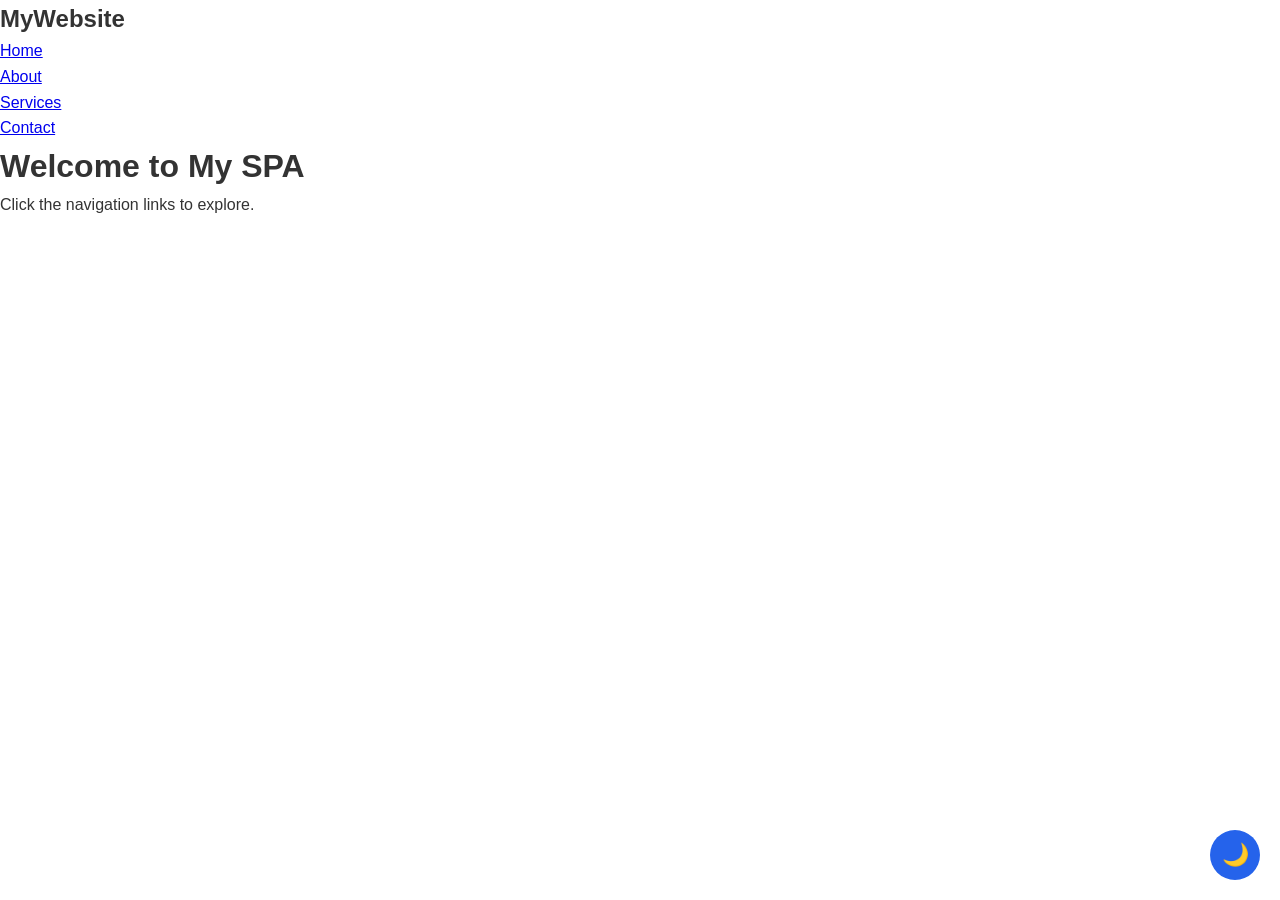
<file: index.html>
<!DOCTYPE html>
<html lang="en">
<head>
    <meta charset="UTF-8">
    <meta name="viewport" content="width=device-width, initial-scale=1.0">

    <title>My SPA</title>

    <link rel="stylesheet" href="style.css">
</head>

<body>

    <header>
        <nav>
            <h2>MyWebsite</h2>

            <ul>
                <li><a href="/" data-route>Home</a></li>
                <li><a href="/about" data-route>About</a></li>
                <li><a href="/services" data-route>Services</a></li>
                <li><a href="/contact" data-route>Contact</a></li>
            </ul>
        </nav>
    </header>

    <main id="app">
        <h1>Welcome to My SPA</h1>
        <p>Click the navigation links to explore.</p>
    </main>

    <script src="script.js"></script>

</body>
</html>
</file>
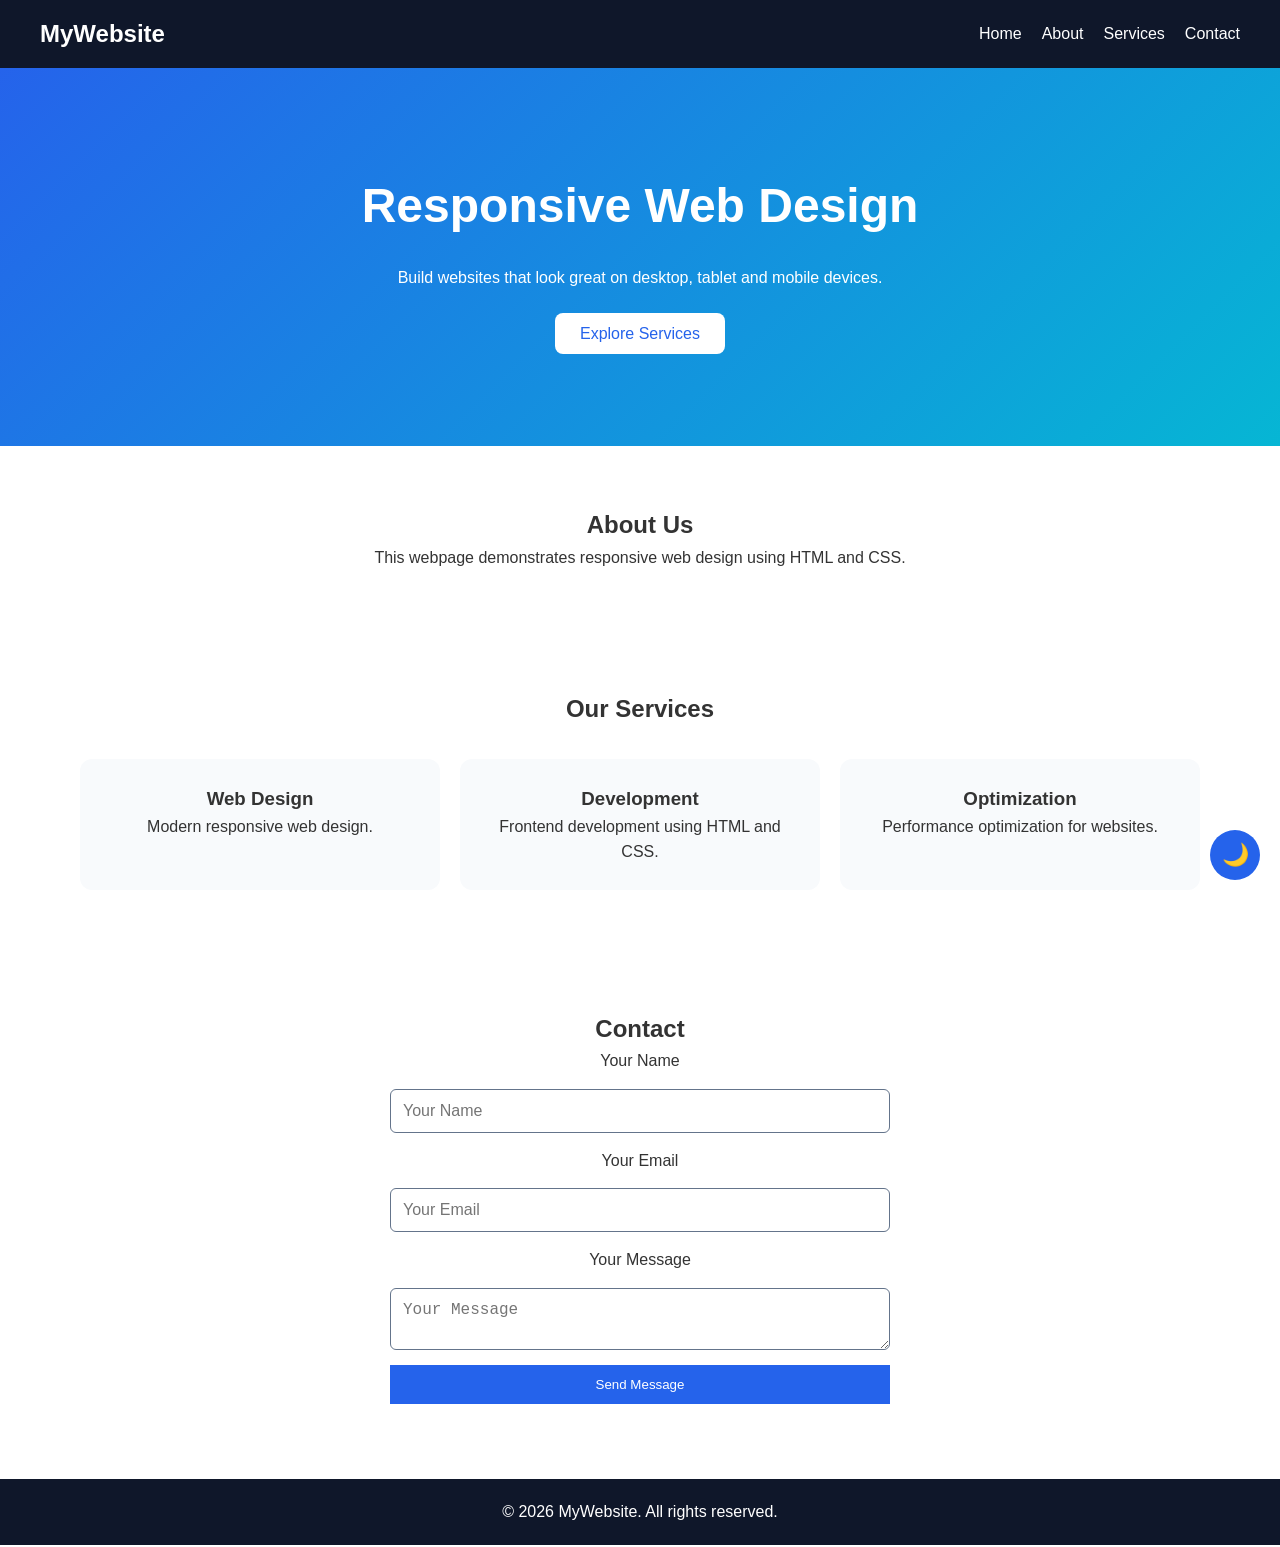
<file: week4.html>
<!DOCTYPE html>
<html lang="en">
<head>
    <meta charset="UTF-8">
    <meta name="viewport" content="width=device-width, initial-scale=1.0">
    <title>Responsive Landing Page</title>
<meta name="description" content="A responsive web design landing page demonstrating accessible and performance-friendly frontend development.">
   
<!-- CSS file connect karne ke liye -->
    <link rel="stylesheet" href="style.css">

</head>
<body>

    <a class="skip-link" href="#main-content">Skip to main content</a>

    <!-- Navigation Bar -->
   <header class="navbar" role="banner">

        <div class="logo">MyWebsite</div>

        <nav aria-label="Main navigation">
            <ul class="nav-links">
                <li><a href="#home">Home</a></li>
                <li><a href="#about">About</a></li>
                <li><a href="#services">Services</a></li>
                <li><a href="#contact">Contact</a></li>
            </ul>
        </nav>

    </header>
   <main id="main-content"></main>

    <!-- Hero Section -->
    <section class="hero" id="home">

        <div class="hero-content">

            <h1>Responsive Web Design</h1>

            <p>
                Build websites that look great on desktop,
                tablet and mobile devices.
            </p>

            <a href="#services" class="btn">
                Explore Services
            </a>

        </div>

    </section>

    <!-- About Section -->
    <section class="about" id="about">

        <h2>About Us</h2>

        <p>
            This webpage demonstrates responsive web design
            using HTML and CSS.
        </p>

    </section>

    <!-- Services Section -->
    <section class="services" id="services">

        <h2>Our Services</h2>

        <div class="service-grid">

            <div class="card">
                <h3>Web Design</h3>
                <p>Modern responsive web design.</p>
            </div>

            <div class="card">
                <h3>Development</h3>
                <p>Frontend development using HTML and CSS.</p>
            </div>

            <div class="card">
                <h3>Optimization</h3>
                <p>Performance optimization for websites.</p>
            </div>

        </div>

    </section>

    <!-- Contact Section -->
    <section class="contact" id="contact">

        <h2>Contact</h2>

       <form aria-label="Contact form">

            <label for="name">Your Name</label>
            <input type="text" id="name" name="name" placeholder="Your Name" autocomplete="name" required>
            
           <label for="email">Your Email</label>
           <input type="email" id="email" name="email" placeholder="Your Email" autocomplete="email" required>

            <label for="message">Your Message</label>
            <textarea id="message" name="message" placeholder="Your Message" required></textarea>

            <button type="submit">
                Send Message
            </button>

        </form>

    </section>
</main>
    <!-- Footer -->
    <footer>

        <p>© 2026 MyWebsite. All rights reserved.</p>

    </footer>
<script src="script.js"></script>
</body>
</html>
</file>
<file: style.css>
* {
    margin: 0;
    padding: 0;
    box-sizing: border-box;
}

body {
    font-family: Arial, sans-serif;
    color: #333;
}

.navbar {
    display: flex;
    justify-content: space-between;
    align-items: center;
    background: #0f172a;
    color: white;
    padding: 15px 40px;
}

.logo {
    font-size: 24px;
    font-weight: bold;
}

.nav-links {
    display: flex;
    list-style: none;
    gap: 20px;
}

.nav-links a {
    color: white;
    text-decoration: none;
}

.hero {
    background: linear-gradient(135deg,#2563eb,#06b6d4);
    color: white;
    text-align: center;
    padding: 100px 20px;
}

.hero h1 {
    font-size: 48px;
    margin-bottom: 20px;
}

.hero p {
    margin-bottom: 30px;
}

.btn {
    background: white;
    color: #2563eb;
    text-decoration: none;
    padding: 12px 25px;
    border-radius: 8px;
}

.about,
.services,
.contact {
    padding: 60px 40px;
    text-align: center;
}

.service-grid {
    display: grid;
    grid-template-columns: repeat(3,1fr);
    gap: 20px;
    margin-top: 30px;
}

.card {
    background: #f8fafc;
    padding: 25px;
    border-radius: 12px;
}

.contact form {
    max-width: 500px;
    margin: auto;
    display: flex;
    flex-direction: column;
    gap: 15px;
}

.contact input,
.contact textarea {
    padding: 12px;
}

.contact button {
    background: #2563eb;
    color: white;
    border: none;
    padding: 12px;
}

footer {
    background: #0f172a;
    color: white;
    text-align: center;
    padding: 20px;
}

/* Tablet */

@media (max-width:768px) {

    .navbar {
        flex-direction: column;
    }

    .nav-links {
        flex-direction: column;
        align-items: center;
    }

    .service-grid {
        grid-template-columns: repeat(2,1fr);
    }

    .hero h1 {
        font-size: 36px;
    }

}

/* Mobile */

@media (max-width:480px) {

    .service-grid {
        grid-template-columns: 1fr;
    }

    .hero h1 {
        font-size: 28px;
    }

    .about,
    .services,
    .contact {
        padding: 40px 20px;
    }

}
/* ===== Week 3 JavaScript Features ===== */

/* Mobile menu button */
.menu-toggle {
    display: none;
    background: transparent;
    color: white;
    border: none;
    font-size: 28px;
    cursor: pointer;
}

/* Dark / Light mode button */
#themeToggle {
    position: fixed;
    right: 20px;
    bottom: 20px;
    background: #2563eb;
    color: white;
    border: none;
    border-radius: 50%;
    width: 50px;
    height: 50px;
    font-size: 22px;
    cursor: pointer;
}

/* Dark mode */
body.dark-mode {
    background: #111827;
    color: white;
}

body.dark-mode .about,
body.dark-mode .services,
body.dark-mode .contact,
body.dark-mode .card {
    background: #1f2937;
    color: white;
}

/* Form message */
#formMessage {
    font-weight: bold;
}

/* Mobile navigation */
@media (max-width: 768px) {

    .navbar {
        flex-wrap: wrap;
    }

    .menu-toggle {
        display: block;
    }

    .nav-links {
        display: none;
        width: 100%;
        flex-direction: column;
        text-align: center;
        gap: 15px;
        padding-top: 15px;
    }

    .nav-links.active {
        display: flex;
    }
}
/* ===== Week 4: Accessibility ===== */

/* Clear keyboard focus */
a:focus-visible,
button:focus-visible,
input:focus-visible,
textarea:focus-visible {
    outline: 3px solid #f59e0b;
    outline-offset: 3px;
}

/* Better form styling */
.contact input,
.contact textarea {
    width: 100%;
    border: 1px solid #64748b;
    border-radius: 6px;
    font-size: 16px;
}

/* Better button interaction */
.contact button,
.btn {
    cursor: pointer;        
}

.contact button:hover,
.btn:hover {
    opacity: 0.9;
}
/* ===== Week 4: Performance & Accessibility ===== */

/* Prevent very wide content */
.hero-content,
.about,
.services,
.contact {
    max-width: 1200px;
    margin-left: auto;
    margin-right: auto;
}

/* Improve text readability */
body {
    line-height: 1.6;
}

/* Better keyboard visibility */
a:focus-visible,
button:focus-visible,
input:focus-visible,
textarea:focus-visible {
    outline: 3px solid #f59e0b;
    outline-offset: 3px;
}
.skip-link {
    position: absolute;
    left: -9999px;
    top: 10px;
    z-index: 1000;
    background: #0f172a;
    color: white;
    padding: 10px 15px;
    text-decoration: none;
}

.skip-link:focus {
    left: 10px;
}
</file>
